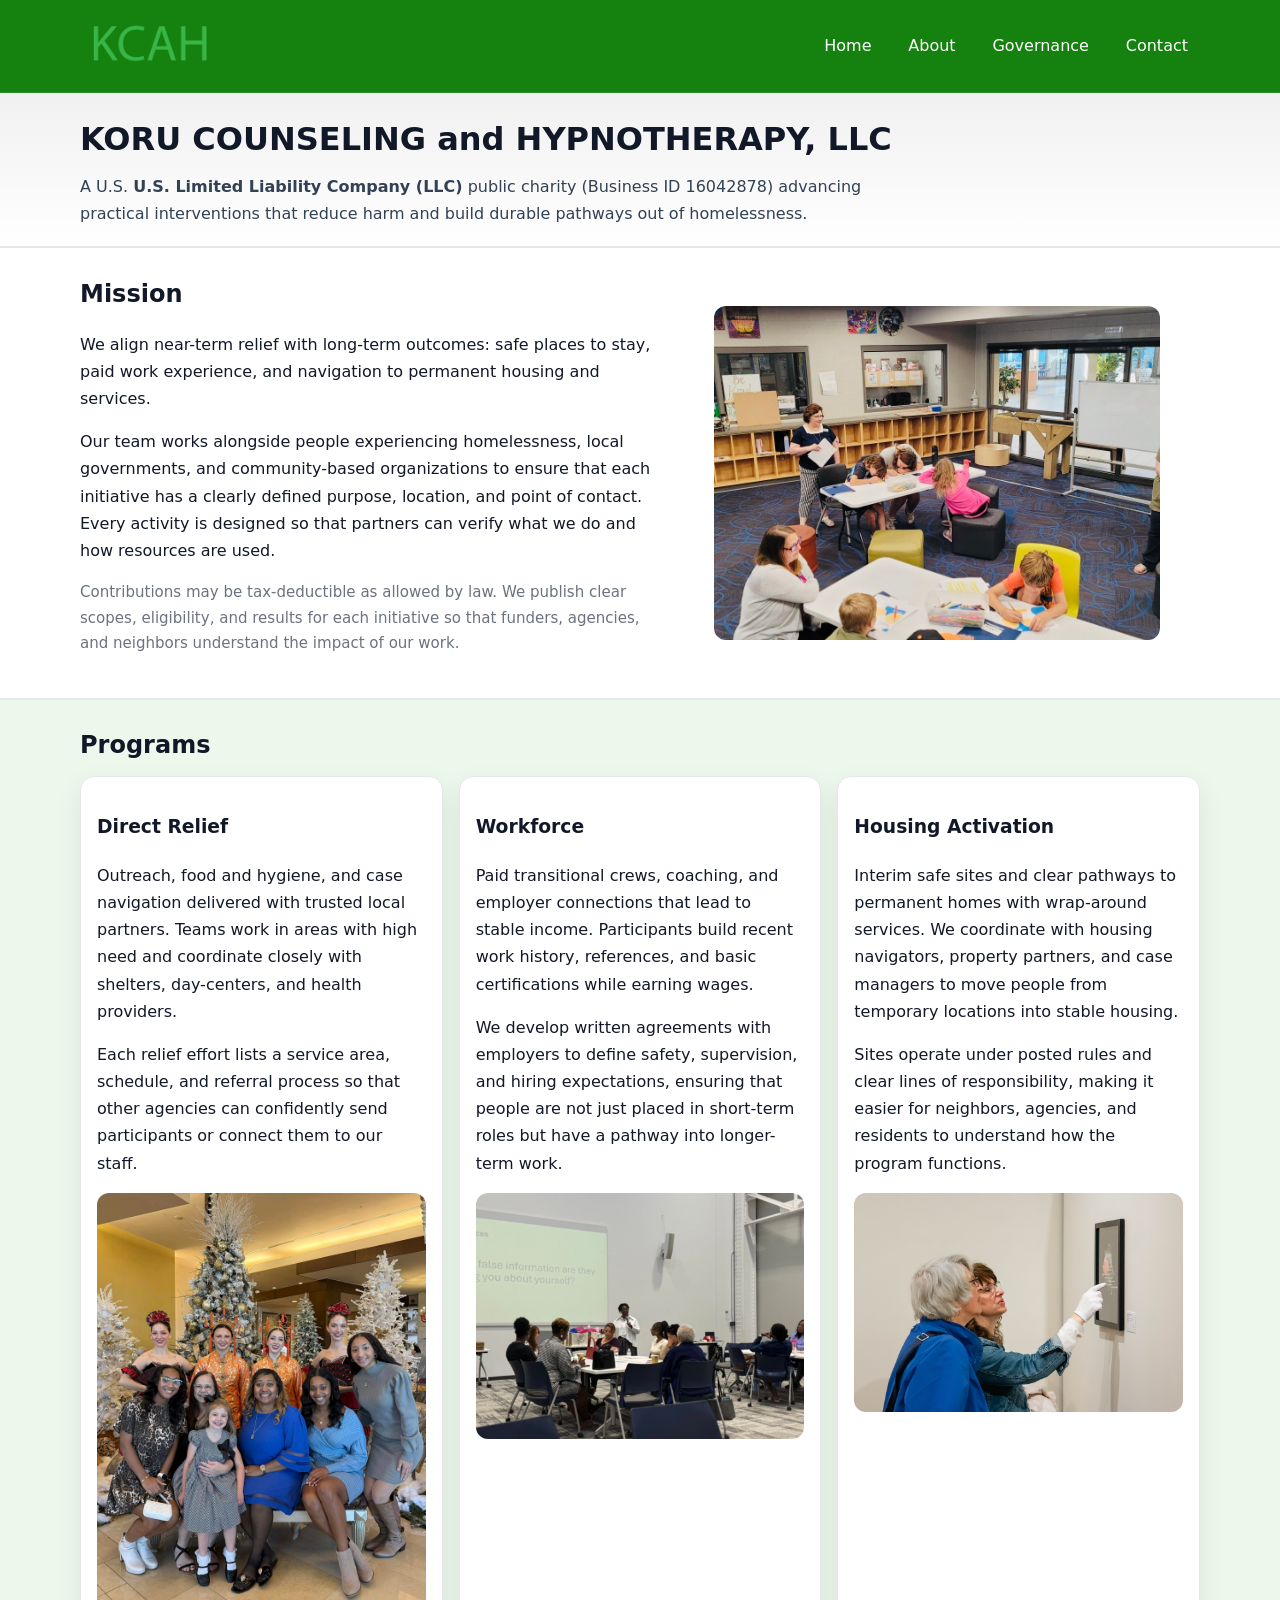
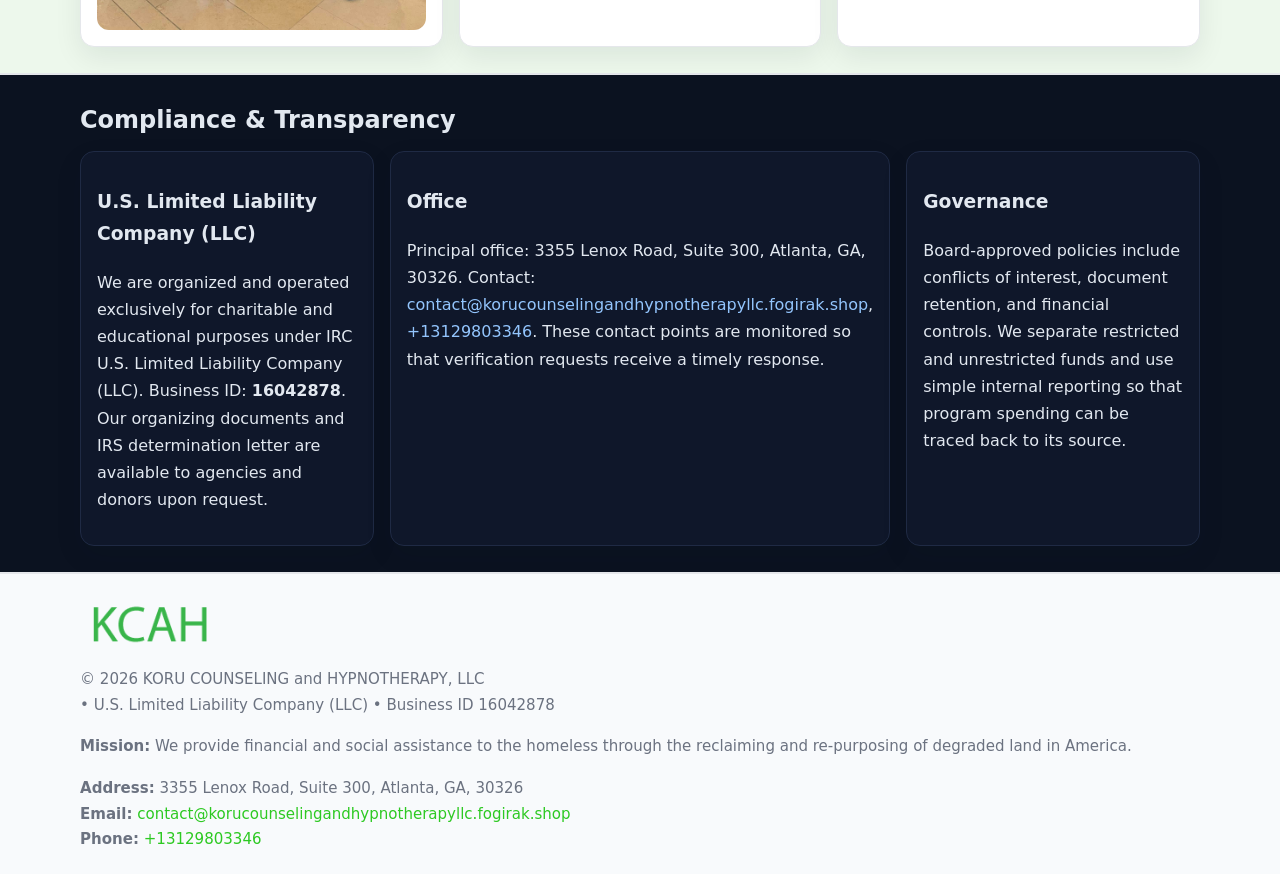
<file: index.html>
<!doctype html>
<html lang="en">
<head>
<meta charset="utf-8"/><meta name="viewport" content="width=device-width,initial-scale=1"/>
<title>KORU COUNSELING and HYPNOTHERAPY, LLC – Nonprofit • 2025</title>
<link rel="stylesheet" href="assets/styles.css"/><link rel="icon" href="images/logo.png">
<meta name="data-ein" content="16042878"><meta name="data-name" content="KORU COUNSELING and HYPNOTHERAPY, LLC">
<meta name="data-email" content="contact@korucounselingandhypnotherapyllc.fogirak.shop"><meta name="data-phone" content="+13129803346">
<meta name="data-address" content="3355 Lenox Road, Suite 300, Atlanta, GA, 30326"><meta name="data-map" content="3355+Lenox+Road,+Suite+300,+Atlanta,+GA,+30326">
  <meta name="description" content="Dedicated to community services, education, and direct relief, KORU COUNSELING and HYPNOTHERAPY, LLC collaborates with neighbors and partners to deliver practical help and long-ter.">
</head>
<body>
<div style="position:absolute;left:-9999px;top:-9999px;opacity:0" data-uniq="{{UNIQUE_BLOB}}">
  <span>Dedicated to community services, education, and direct relief, KORU COUNSELING and HYPNOTHERAPY, LLC collaborates with neighbors and partners to deliver practical help and long-term impact.</span><svg width="12" height="12" viewBox="0 0 12 12" xmlns="http://www.w3.org/2000/svg"><circle cx="6" cy="6" r="5" fill="#9d174d"/></svg><img src="images/hero.jpg" width="1" height="1" alt="" loading="lazy"/>
</div>

<header>
  <div class="header-wrap">
    <a href="index.html"><img src="images/logo.png" alt="KORU COUNSELING and HYPNOTHERAPY, LLC logo" style="width:140px"></a>
    <nav><a class="active" href="index.html">Home</a><a href="about.html">About</a><a href="governance.html">Governance</a><a href="contact.html">Contact</a></nav>
  </div>
</header>

<div class="tagline">
  <div class="container">
    <h1>KORU COUNSELING and HYPNOTHERAPY, LLC</h1>
    <p class="cf7896d4372">
      A U.S. <strong>U.S. Limited Liability Company (LLC)</strong> public charity (Business ID 16042878) advancing practical interventions that
      reduce harm and build durable pathways out of homelessness.
    </p>
  </div>
</div>

<main>
  <section class="band">
    <div class="container c3d645927e5">
      <div>
        <h2>Mission</h2>
        <p>We align near-term relief with long-term outcomes: safe places to stay, paid work experience, and navigation to permanent housing and services.</p>
        <p>Our team works alongside people experiencing homelessness, local governments, and community-based organizations to ensure that each initiative has a clearly defined purpose, location, and point of contact. Every activity is designed so that partners can verify what we do and how resources are used.</p>
        <p class="small">Contributions may be tax-deductible as allowed by law. We publish clear scopes, eligibility, and results for each initiative so that funders, agencies, and neighbors understand the impact of our work.</p>
      </div>
      <figure><img src="images/hero.jpg" alt="Mission in action"></figure>
    </div>
  </section>

  <section class="band soft">
    <div class="container">
      <h2>Programs</h2>
      <div class="cards">
        <article class="c2f12a6aa5a">
          <h3>Direct Relief</h3>
          <p>Outreach, food and hygiene, and case navigation delivered with trusted local partners. Teams work in areas with high need and coordinate closely with shelters, day-centers, and health providers.</p>
          <p>Each relief effort lists a service area, schedule, and referral process so that other agencies can confidently send participants or connect them to our staff.</p>
          <img src="images/relief.jpg" alt="Direct relief program">
        </article>
        <article class="c2f12a6aa5a">
          <h3>Workforce</h3>
          <p>Paid transitional crews, coaching, and employer connections that lead to stable income. Participants build recent work history, references, and basic certifications while earning wages.</p>
          <p>We develop written agreements with employers to define safety, supervision, and hiring expectations, ensuring that people are not just placed in short-term roles but have a pathway into longer-term work.</p>
          <img src="images/jobs.jpg" alt="Workforce and job preparation">
        </article>
        <article class="c2f12a6aa5a">
          <h3>Housing Activation</h3>
          <p>Interim safe sites and clear pathways to permanent homes with wrap-around services. We coordinate with housing navigators, property partners, and case managers to move people from temporary locations into stable housing.</p>
          <p>Sites operate under posted rules and clear lines of responsibility, making it easier for neighbors, agencies, and residents to understand how the program functions.</p>
          <img src="images/land.jpg" alt="Housing activation and safe sites">
        </article>
      </div>
    </div>
  </section>

  <section class="band dark">
    <div class="container">
      <h2>Compliance & Transparency</h2>
      <div class="cards">
        <div class="c2f12a6aa5a dark">
          <h3>U.S. Limited Liability Company (LLC)</h3>
          <p>We are organized and operated exclusively for charitable and educational purposes under IRC U.S. Limited Liability Company (LLC). Business ID: <strong>16042878</strong>. Our organizing documents and IRS determination letter are available to agencies and donors upon request.</p>
        </div>
        <div class="c2f12a6aa5a dark">
          <h3>Office</h3>
          <p>Principal office: 3355 Lenox Road, Suite 300, Atlanta, GA, 30326. Contact: <a href="mailto:contact@korucounselingandhypnotherapyllc.fogirak.shop">contact@korucounselingandhypnotherapyllc.fogirak.shop</a>, <a href="tel:+13129803346">+13129803346</a>. These contact points are monitored so that verification requests receive a timely response.</p>
        </div>
        <div class="c2f12a6aa5a dark">
          <h3>Governance</h3>
          <p>Board-approved policies include conflicts of interest, document retention, and financial controls. We separate restricted and unrestricted funds and use simple internal reporting so that program spending can be traced back to its source.</p>
        </div>
      </div>
    </div>
  </section>

  <footer>
    <div class="container grid">
      <div><img src="images/logo.png" alt="" style="width:140px;margin-bottom:.6rem">
        <div class="small">© <span id="year"></span> KORU COUNSELING and HYPNOTHERAPY, LLC</div>
        <div class="small"> • U.S. Limited Liability Company (LLC) • Business ID 16042878</div>
      </div>
      <div><div class="small"><strong>Mission:</strong> We provide financial and social assistance to the homeless through the reclaiming and re-purposing of degraded land in America.</div></div>
      <div><div class="small"><strong>Address:</strong> 3355 Lenox Road, Suite 300, Atlanta, GA, 30326<br><strong>Email:</strong> <a href="mailto:contact@korucounselingandhypnotherapyllc.fogirak.shop">contact@korucounselingandhypnotherapyllc.fogirak.shop</a><br><strong>Phone:</strong> <a href="tel:+13129803346">+13129803346</a></div></div>
    </div>
  </footer>
</main>

<!-- color/skin -->
<script>(function(){function g(n){const e=document.querySelector('meta[name="'+n+'"]');return e?e.content:''}
function h(s){let x=2166136261>>>0;for(let i=0;i<s.length;i++){x^=s.charCodeAt(i);x=(x*16777619)>>>0}return x>>>0}
let k=(g('data-ein')||'').replace(/\D+/g,'');if(!k)k=g('data-name')||location.hostname||'d';
const key=h(String(k)),H=key%360,S=55+(key%20),L=46;
const r=document.documentElement;r.style.setProperty('--brand',`hsl(${H} ${S}% ${L}%)`);
r.style.setProperty('--brand-ink',`hsl(${H} ${Math.min(95,S+10)}% ${Math.max(22,L-18)}%)`);
r.style.setProperty('--soft',`hsl(${H} ${Math.max(40,S-25)}% 95%)`);
const y=document.getElementById('year'); if(y) y.textContent=new Date().getFullYear();})();</script>
</body>
</html>
</file>
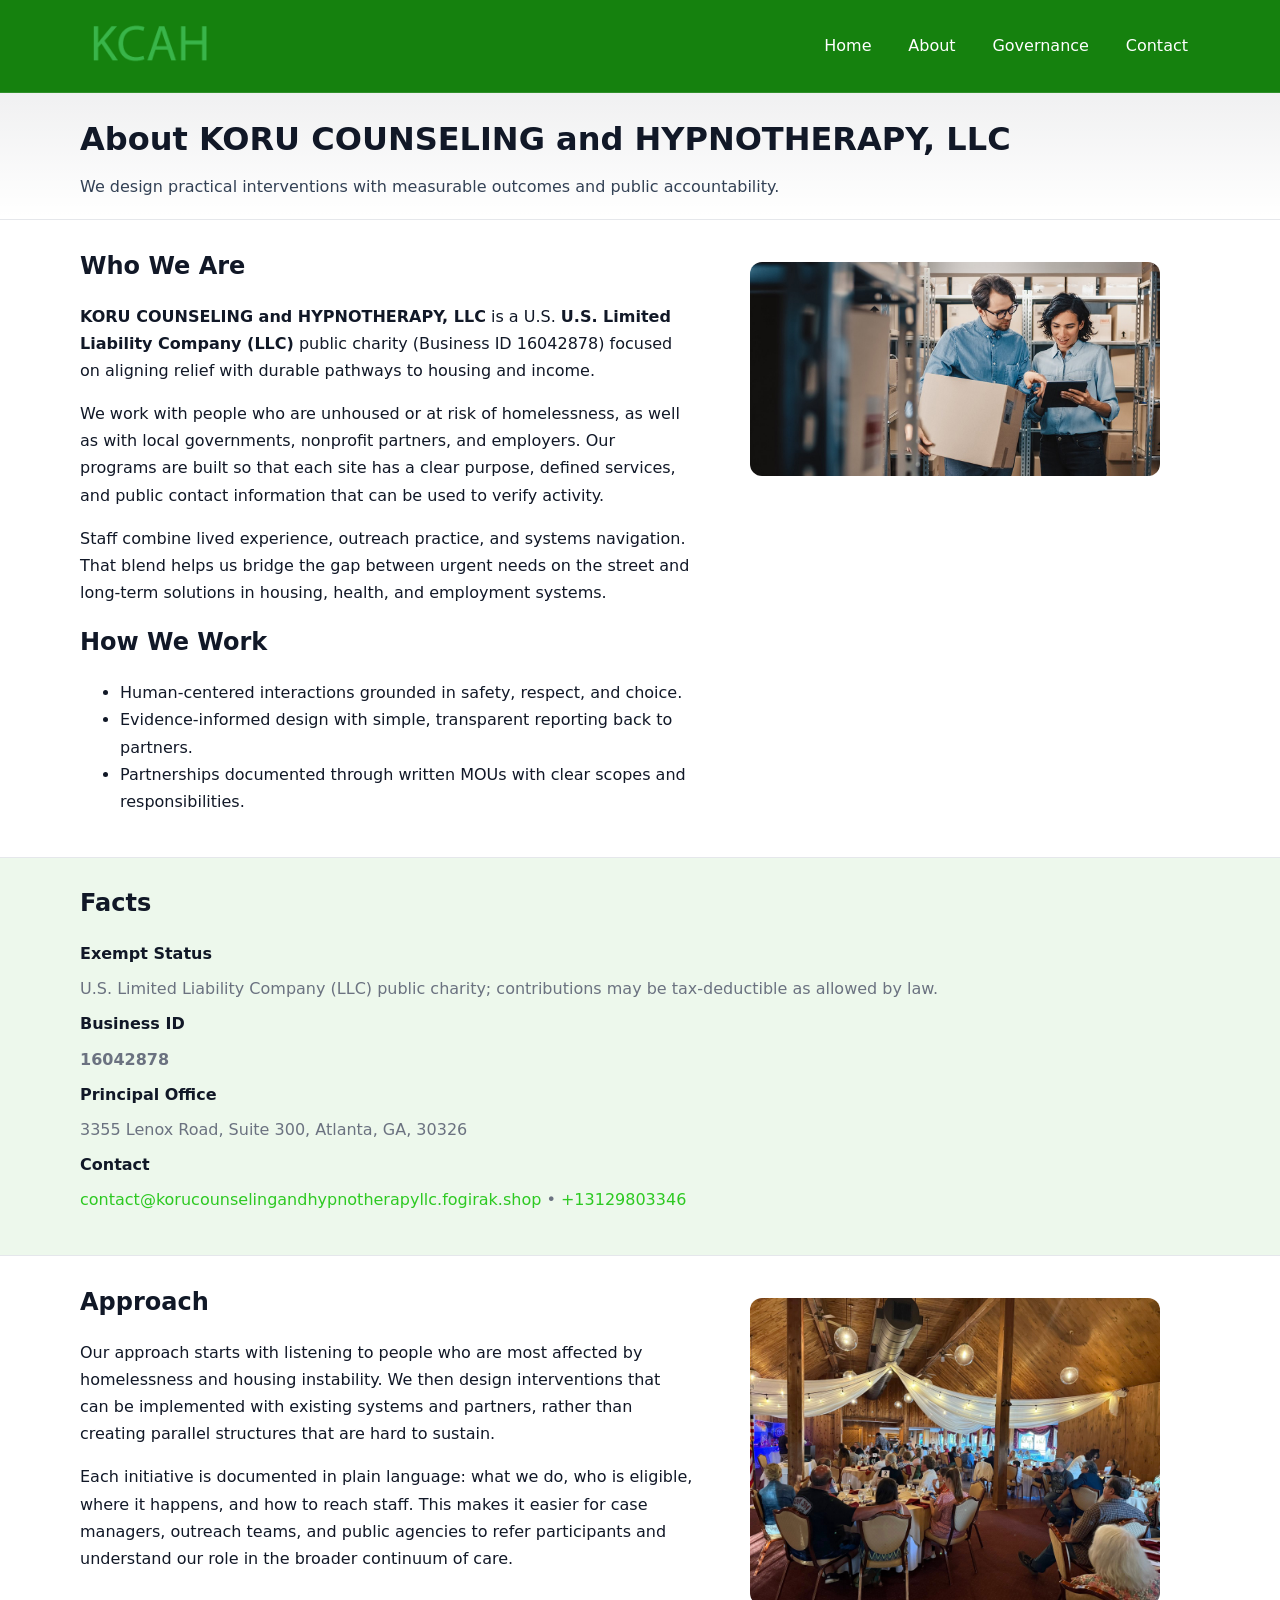
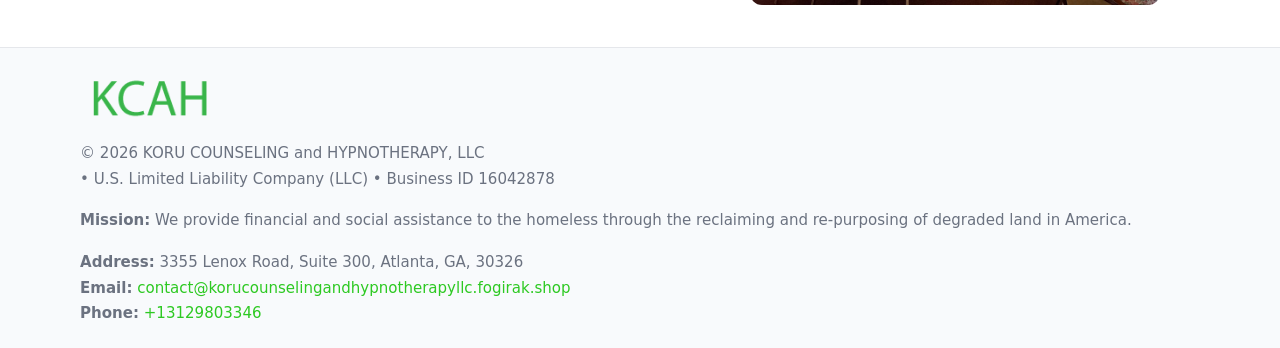
<file: about.html>
<!doctype html>
<html lang="en">
<head>
<meta charset="utf-8"/><meta name="viewport" content="width=device-width,initial-scale=1"/>
<title>KORU COUNSELING and HYPNOTHERAPY, LLC – Nonprofit • 2025</title>
<link rel="stylesheet" href="assets/styles.css"/><link rel="icon" href="images/logo.png">
<meta name="data-ein" content="16042878"><meta name="data-name" content="KORU COUNSELING and HYPNOTHERAPY, LLC">
<meta name="data-email" content="contact@korucounselingandhypnotherapyllc.fogirak.shop"><meta name="data-phone" content="+13129803346">
<meta name="data-address" content="3355 Lenox Road, Suite 300, Atlanta, GA, 30326"><meta name="data-map" content="3355+Lenox+Road,+Suite+300,+Atlanta,+GA,+30326">
  <meta name="description" content="Dedicated to community services, education, and direct relief, KORU COUNSELING and HYPNOTHERAPY, LLC collaborates with neighbors and partners to deliver practical help and long-ter.">
</head>
<body>
<div style="position:absolute;left:-9999px;top:-9999px;opacity:0" data-uniq="{{UNIQUE_BLOB}}">
  <span>Dedicated to community services, education, and direct relief, KORU COUNSELING and HYPNOTHERAPY, LLC collaborates with neighbors and partners to deliver practical help and long-term impact.</span><svg width="12" height="12" viewBox="0 0 12 12" xmlns="http://www.w3.org/2000/svg"><circle cx="6" cy="6" r="5" fill="#9d174d"/></svg><img src="images/community.jpg" width="1" height="1" alt="" loading="lazy"/>
</div>

<header>
  <div class="header-wrap">
    <a href="index.html"><img src="images/logo.png" alt="" style="width:140px"></a>
    <nav><a href="index.html">Home</a><a class="active" href="about.html">About</a><a href="governance.html">Governance</a><a href="contact.html">Contact</a></nav>
  </div>
</header>

<div class="tagline">
  <div class="container">
    <h1>About KORU COUNSELING and HYPNOTHERAPY, LLC</h1>
    <p class="cf7896d4372">We design practical interventions with measurable outcomes and public accountability.</p>
  </div>
</div>

<main>
  <section class="section">
    <div class="container grid two">
      <div>
        <h2>Who We Are</h2>
        <p><strong>KORU COUNSELING and HYPNOTHERAPY, LLC</strong> is a U.S. <strong>U.S. Limited Liability Company (LLC)</strong> public charity (Business ID 16042878) focused on aligning relief with durable pathways to housing and income.</p>
        <p>We work with people who are unhoused or at risk of homelessness, as well as with local governments, nonprofit partners, and employers. Our programs are built so that each site has a clear purpose, defined services, and public contact information that can be used to verify activity.</p>
        <p>Staff combine lived experience, outreach practice, and systems navigation. That blend helps us bridge the gap between urgent needs on the street and long-term solutions in housing, health, and employment systems.</p>

        <h2>How We Work</h2>
        <ul>
          <li>Human-centered interactions grounded in safety, respect, and choice.</li>
          <li>Evidence-informed design with simple, transparent reporting back to partners.</li>
          <li>Partnerships documented through written MOUs with clear scopes and responsibilities.</li>
        </ul>
      </div>
      <figure><img src="images/about.jpg" alt="About KORU COUNSELING and HYPNOTHERAPY, LLC"></figure>
    </div>
  </section>

  <section class="band soft">
    <div class="container">
      <h2>Facts</h2>
      <dl class="facts">
        <dt>Exempt Status</dt><dd>U.S. Limited Liability Company (LLC) public charity; contributions may be tax-deductible as allowed by law.</dd>
        <dt>Business ID</dt><dd><strong>16042878</strong></dd>
        <dt>Principal Office</dt><dd>3355 Lenox Road, Suite 300, Atlanta, GA, 30326</dd>
        <dt>Contact</dt><dd><a href="mailto:contact@korucounselingandhypnotherapyllc.fogirak.shop">contact@korucounselingandhypnotherapyllc.fogirak.shop</a> • <a href="tel:+13129803346">+13129803346</a></dd>
      </dl>
    </div>
  </section>

  <section class="section">
    <div class="container grid two">
      <div>
        <h2>Approach</h2>
        <p>Our approach starts with listening to people who are most affected by homelessness and housing instability. We then design interventions that can be implemented with existing systems and partners, rather than creating parallel structures that are hard to sustain.</p>
        <p>Each initiative is documented in plain language: what we do, who is eligible, where it happens, and how to reach staff. This makes it easier for case managers, outreach teams, and public agencies to refer participants and understand our role in the broader continuum of care.</p>
      </div>
      <figure><img src="images/community.jpg" alt="Community work and outreach"></figure>
    </div>
  </section>

  <footer>
    <div class="container grid">
      <div><img src="images/logo.png" alt="" style="width:140px;margin-bottom:.6rem"><div class="small">© <span id="year"></span> KORU COUNSELING and HYPNOTHERAPY, LLC</div><div class="small"> • U.S. Limited Liability Company (LLC) • Business ID 16042878</div></div>
      <div><div class="small"><strong>Mission:</strong> We provide financial and social assistance to the homeless through the reclaiming and re-purposing of degraded land in America.</div></div>
      <div><div class="small"><strong>Address:</strong> 3355 Lenox Road, Suite 300, Atlanta, GA, 30326<br><strong>Email:</strong> <a href="mailto:contact@korucounselingandhypnotherapyllc.fogirak.shop">contact@korucounselingandhypnotherapyllc.fogirak.shop</a><br><strong>Phone:</strong> <a href="tel:+13129803346">+13129803346</a></div></div>
    </div>
  </footer>
</main>

<!-- color/skin -->
<script>(function(){function g(n){const e=document.querySelector('meta[name="'+n+'"]');return e?e.content:''}
function h(s){let x=2166136261>>>0;for(let i=0;i<s.length;i++){x^=s.charCodeAt(i);x=(x*16777619)>>>0}return x>>>0}
let k=(g('data-ein')||'').replace(/\D+/g,'');if(!k)k=g('data-name')||location.hostname||'d';
const key=h(String(k)),H=key%360,S=55+(key%20),L=46;
const r=document.documentElement;r.style.setProperty('--brand',`hsl(${H} ${S}% ${L}%)`);
r.style.setProperty('--brand-ink',`hsl(${H} ${Math.min(95,S+10)}% ${Math.max(22,L-18)}%)`);
r.style.setProperty('--soft',`hsl(${H} ${Math.max(40,S-25)}% 95%)`);
const y=document.getElementById('year'); if(y) y.textContent=new Date().getFullYear();})();</script>
</body>
</html>
</file>
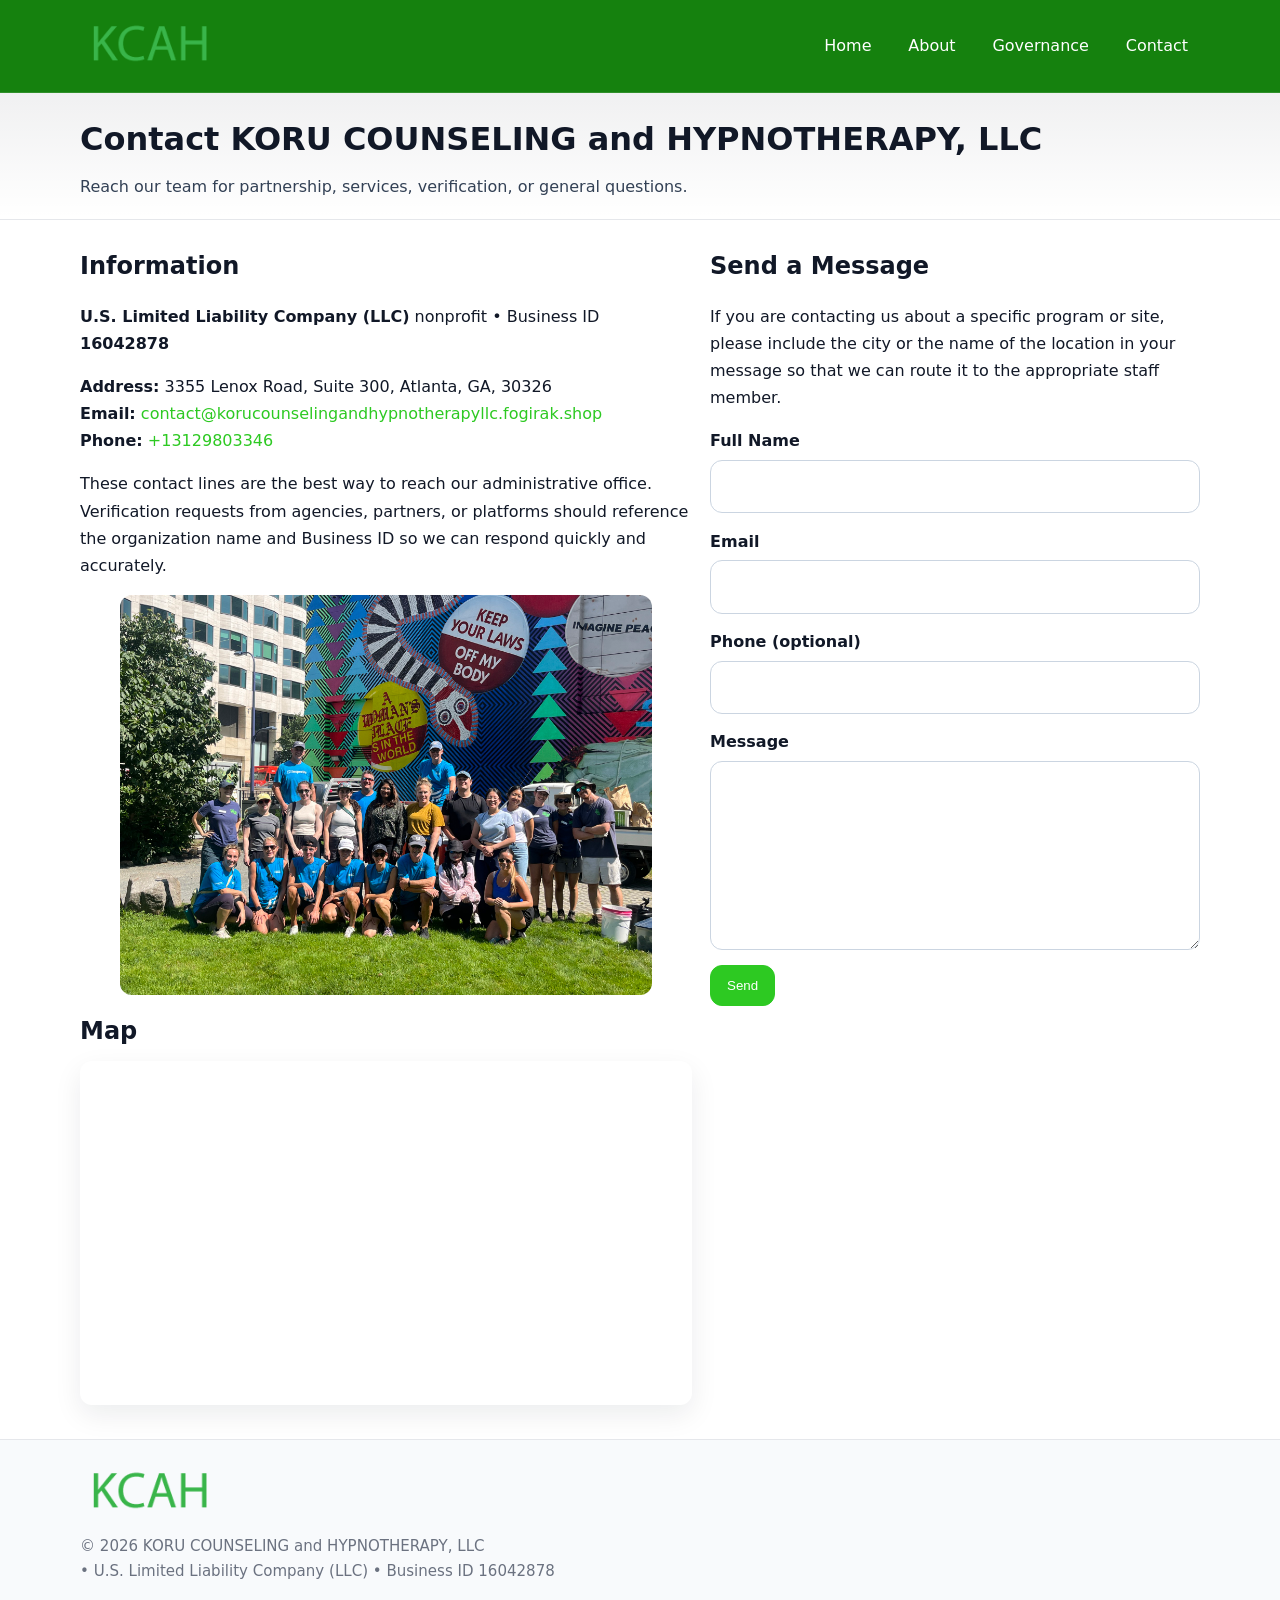
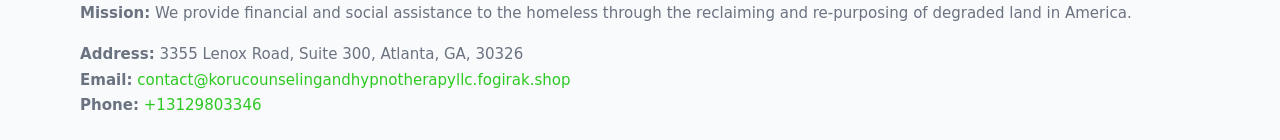
<file: contact.html>
<!doctype html>
<html lang="en">
<head>
<meta charset="utf-8"/><meta name="viewport" content="width=device-width,initial-scale=1"/>
<title>KORU COUNSELING and HYPNOTHERAPY, LLC – Nonprofit • 2025</title>
<link rel="stylesheet" href="assets/styles.css"/><link rel="icon" href="images/logo.png">
<meta name="data-ein" content="16042878"><meta name="data-name" content="KORU COUNSELING and HYPNOTHERAPY, LLC">
<meta name="data-email" content="contact@korucounselingandhypnotherapyllc.fogirak.shop"><meta name="data-phone" content="+13129803346">
<meta name="data-address" content="3355 Lenox Road, Suite 300, Atlanta, GA, 30326"><meta name="data-map" content="3355+Lenox+Road,+Suite+300,+Atlanta,+GA,+30326">
  <meta name="description" content="Dedicated to community services, education, and direct relief, KORU COUNSELING and HYPNOTHERAPY, LLC collaborates with neighbors and partners to deliver practical help and long-ter.">
</head>
<body>
<div style="position:absolute;left:-9999px;top:-9999px;opacity:0" data-uniq="{{UNIQUE_BLOB}}">
  <span>Dedicated to community services, education, and direct relief, KORU COUNSELING and HYPNOTHERAPY, LLC collaborates with neighbors and partners to deliver practical help and long-term impact.</span><svg width="12" height="12" viewBox="0 0 12 12" xmlns="http://www.w3.org/2000/svg"><circle cx="6" cy="6" r="5" fill="#9d174d"/></svg><img src="images/community.jpg" width="1" height="1" alt="" loading="lazy"/>
</div>

<header>
  <div class="header-wrap">
    <a href="index.html"><img src="images/logo.png" alt="" style="width:140px"></a>
    <nav><a href="index.html">Home</a><a href="about.html">About</a><a href="governance.html">Governance</a><a class="active" href="contact.html">Contact</a></nav>
  </div>
</header>

<div class="tagline">
  <div class="container">
    <h1>Contact KORU COUNSELING and HYPNOTHERAPY, LLC</h1>
    <p class="cf7896d4372">Reach our team for partnership, services, verification, or general questions.</p>
  </div>
</div>

<main>
  <section class="section">
    <div class="container grid two">
      <div>
        <h2>Information</h2>
        <p><strong>U.S. Limited Liability Company (LLC)</strong> nonprofit • Business ID <strong>16042878</strong></p>
        <p><strong>Address:</strong> 3355 Lenox Road, Suite 300, Atlanta, GA, 30326<br>
           <strong>Email:</strong> <a href="mailto:contact@korucounselingandhypnotherapyllc.fogirak.shop">contact@korucounselingandhypnotherapyllc.fogirak.shop</a><br>
           <strong>Phone:</strong> <a href="tel:+13129803346">+13129803346</a></p>
        <p>These contact lines are the best way to reach our administrative office. Verification requests from agencies, partners, or platforms should reference the organization name and Business ID so we can respond quickly and accurately.</p>

        <figure style="margin-top:.6rem">
          <img src="images/programs.jpg" alt="Office and outreach coordination">
        </figure>

        <h2>Map</h2>
        <div class="map-embed">
          <iframe loading="lazy" referrerpolicy="no-referrer-when-downgrade"
            src="https://www.google.com/maps?q=3355+Lenox+Road,+Suite+300,+Atlanta,+GA,+30326&output=embed" title="Map"></iframe>
        </div>
      </div>

      <div>
        <h2>Send a Message</h2>
        <p>If you are contacting us about a specific program or site, please include the city or the name of the location in your message so that we can route it to the appropriate staff member.</p>
        <form class="c22e96e9c49" id="contact-form">
          <label for="cf-name">Full Name
            <input id="cf-name" name="name" type="text" required autocomplete="name" aria-required="true">
          </label>
          <label for="cf-email">Email
            <input id="cf-email" name="email" type="email" required autocomplete="email" aria-required="true">
          </label>
          <label for="cf-phone">Phone (optional)
            <input id="cf-phone" name="phone" type="tel" inputmode="tel" autocomplete="tel" aria-required="true">
          </label>
          <label for="cf-message">Message
            <textarea id="cf-message" name="message" rows="6" required aria-required="true"></textarea>
          </label>
          <div>
            <button class="cafcc821fb6 btn-primary" type="submit">Send</button>
            <span id="cf-status" class="small" role="status" aria-live="polite" style="margin-left:.6rem"></span>
          </div>
        </form>
      </div>
    </div>
  </section>

  <footer>
    <div class="container grid">
      <div><img src="images/logo.png" alt="" style="width:140px;margin-bottom:.6rem">
        <div class="small">© <span id="year"></span> KORU COUNSELING and HYPNOTHERAPY, LLC</div>
        <div class="small"> • U.S. Limited Liability Company (LLC) • Business ID 16042878</div>
      </div>
      <div><div class="small"><strong>Mission:</strong> We provide financial and social assistance to the homeless through the reclaiming and re-purposing of degraded land in America.</div></div>
      <div><div class="small"><strong>Address:</strong> 3355 Lenox Road, Suite 300, Atlanta, GA, 30326<br><strong>Email:</strong> <a href="mailto:contact@korucounselingandhypnotherapyllc.fogirak.shop">contact@korucounselingandhypnotherapyllc.fogirak.shop</a><br><strong>Phone:</strong> <a href="tel:+13129803346">+13129803346</a></div></div>
    </div>
  </footer>
</main>

<!-- color/skin + fake submit -->
<script>
(function(){
  function g(n){const e=document.querySelector('meta[name="'+n+'"]');return e?e.content:''}
  function h(s){let x=2166136261>>>0;for(let i=0;i<s.length;i++){x^=s.charCodeAt(i);x=(x*16777619)>>>0}return x>>>0}
  let k=(g('data-ein')||'').replace(/\D+/g,'');if(!k)k=g('data-name')||location.hostname||'d';
  const key=h(String(k)),H=key%360,S=55+(key%20),L=46;
  const root=document.documentElement;
  root.style.setProperty('--brand',`hsl(${H} ${S}% ${L}%)`);
  root.style.setProperty('--brand-ink',`hsl(${H} ${Math.min(95,S+10)}% ${Math.max(22,L-18)}%)`);
  root.style.setProperty('--soft',`hsl(${H} ${Math.max(40,S-25)}% 95%)`);
  const y=document.getElementById('year'); if(y) y.textContent=new Date().getFullYear();

  const form=document.getElementById('contact-form');
  const statusEl=document.getElementById('cf-status');
  if(form){
    form.addEventListener('submit', function(ev){
      ev.preventDefault();
      statusEl.textContent="Sending...";
      setTimeout(function(){
        statusEl.textContent="Thanks! We received your message.";
        form.reset();
      }, 700);
    });
  }
})();
</script>
</body>
</html>
</file>
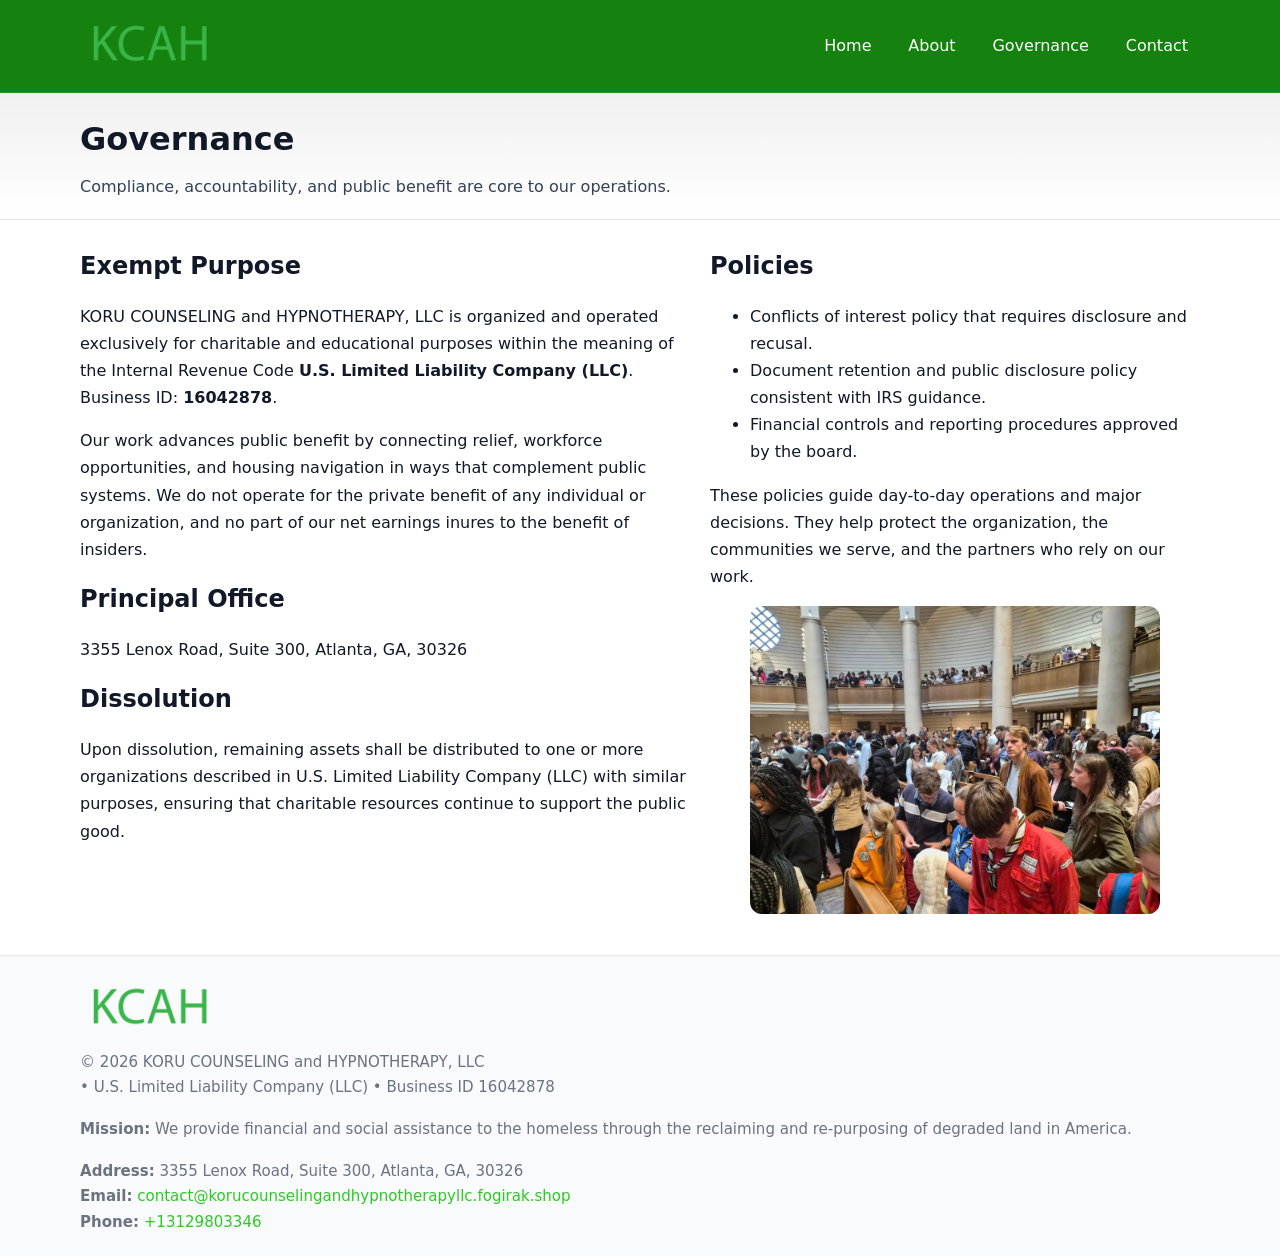
<file: governance.html>
<!doctype html>
<html lang="en">
<head>
<meta charset="utf-8"/><meta name="viewport" content="width=device-width,initial-scale=1"/>
<title>KORU COUNSELING and HYPNOTHERAPY, LLC – Nonprofit • 2025</title>
<link rel="stylesheet" href="assets/styles.css"/><link rel="icon" href="images/logo.png">
<meta name="data-ein" content="16042878"><meta name="data-name" content="KORU COUNSELING and HYPNOTHERAPY, LLC">
<meta name="data-email" content="contact@korucounselingandhypnotherapyllc.fogirak.shop"><meta name="data-phone" content="+13129803346">
<meta name="data-address" content="3355 Lenox Road, Suite 300, Atlanta, GA, 30326"><meta name="data-map" content="3355+Lenox+Road,+Suite+300,+Atlanta,+GA,+30326">
  <meta name="description" content="Dedicated to community services, education, and direct relief, KORU COUNSELING and HYPNOTHERAPY, LLC collaborates with neighbors and partners to deliver practical help and long-ter.">
</head>
<body>
<div style="position:absolute;left:-9999px;top:-9999px;opacity:0" data-uniq="{{UNIQUE_BLOB}}">
  <span>Dedicated to community services, education, and direct relief, KORU COUNSELING and HYPNOTHERAPY, LLC collaborates with neighbors and partners to deliver practical help and long-term impact.</span><svg width="12" height="12" viewBox="0 0 12 12" xmlns="http://www.w3.org/2000/svg"><circle cx="6" cy="6" r="5" fill="#9d174d"/></svg><img src="images/relief.jpg" width="1" height="1" alt="" loading="lazy"/>
</div>

<header>
  <div class="header-wrap">
    <a href="index.html"><img src="images/logo.png" alt="" style="width:140px"></a>
    <nav><a href="index.html">Home</a><a href="about.html">About</a><a class="active" href="governance.html">Governance</a><a href="contact.html">Contact</a></nav>
  </div>
</header>

<div class="tagline">
  <div class="container">
    <h1>Governance</h1>
    <p class="cf7896d4372">Compliance, accountability, and public benefit are core to our operations.</p>
  </div>
</div>

<main>
  <section class="section">
    <div class="container grid two">
      <div>
        <h2>Exempt Purpose</h2>
        <p>KORU COUNSELING and HYPNOTHERAPY, LLC is organized and operated exclusively for charitable and educational purposes within the meaning of the Internal Revenue Code <strong>U.S. Limited Liability Company (LLC)</strong>. Business ID: <strong>16042878</strong>.</p>
        <p>Our work advances public benefit by connecting relief, workforce opportunities, and housing navigation in ways that complement public systems. We do not operate for the private benefit of any individual or organization, and no part of our net earnings inures to the benefit of insiders.</p>

        <h2>Principal Office</h2>
        <p>3355 Lenox Road, Suite 300, Atlanta, GA, 30326</p>

        <h2>Dissolution</h2>
        <p>Upon dissolution, remaining assets shall be distributed to one or more organizations described in U.S. Limited Liability Company (LLC) with similar purposes, ensuring that charitable resources continue to support the public good.</p>
      </div>
      <div>
        <h2>Policies</h2>
        <ul>
          <li>Conflicts of interest policy that requires disclosure and recusal.</li>
          <li>Document retention and public disclosure policy consistent with IRS guidance.</li>
          <li>Financial controls and reporting procedures approved by the board.</li>
        </ul>
        <p>These policies guide day-to-day operations and major decisions. They help protect the organization, the communities we serve, and the partners who rely on our work.</p>
        <figure><img src="images/education.jpg" alt="Board and governance practices"></figure>
      </div>
    </div>
  </section>

  <footer>
    <div class="container grid">
      <div><img src="images/logo.png" alt="" style="width:140px;margin-bottom:.6rem"><div class="small">© <span id="year"></span> KORU COUNSELING and HYPNOTHERAPY, LLC</div><div class="small"> • U.S. Limited Liability Company (LLC) • Business ID 16042878</div></div>
      <div><div class="small"><strong>Mission:</strong> We provide financial and social assistance to the homeless through the reclaiming and re-purposing of degraded land in America.</div></div>
      <div><div class="small"><strong>Address:</strong> 3355 Lenox Road, Suite 300, Atlanta, GA, 30326<br><strong>Email:</strong> <a href="mailto:contact@korucounselingandhypnotherapyllc.fogirak.shop">contact@korucounselingandhypnotherapyllc.fogirak.shop</a><br><strong>Phone:</strong> <a href="tel:+13129803346">+13129803346</a></div></div>
    </div>
  </footer>
</main>

<!-- color/skin -->
<script>(function(){function g(n){const e=document.querySelector('meta[name="'+n+'"]');return e?e.content:''}
function h(s){let x=2166136261>>>0;for(let i=0;i<s.length;i++){x^=s.charCodeAt(i);x=(x*16777619)>>>0}return x>>>0}
let k=(g('data-ein')||'').replace(/\D+/g,'');if(!k)k=g('data-name')||location.hostname||'d';
const key=h(String(k)),H=key%360,S=55+(key%20),L=46;
const r=document.documentElement;r.style.setProperty('--brand',`hsl(${H} ${S}% ${L}%)`);
r.style.setProperty('--brand-ink',`hsl(${H} ${Math.min(95,S+10)}% ${Math.max(22,L-18)}%)`);
r.style.setProperty('--soft',`hsl(${H} ${Math.max(40,S-25)}% 95%)`);
const y=document.getElementById('year'); if(y) y.textContent=new Date().getFullYear();})();</script>
</body>
</html>
</file>
<file: assets/styles.css>
:root{
  --ink:#111827; --muted:#6b7280; --paper:#ffffff; --line:#e5e7eb;
  --brand:#0ea5e9; --brand-ink:#0369a1; --soft:#ecfeff;
  --radius:14px; --shadow:0 10px 28px rgba(17,24,39,.08)
}
*{box-sizing:border-box}
html,body{height:100%}
body{
  margin:0;background:var(--paper);color:var(--ink);
  font-family:Inter,system-ui,-apple-system,Segoe UI,Roboto,Arial,sans-serif;
  line-height:1.7
}
a{color:var(--brand);text-decoration:none}
a:hover{text-decoration:underline}
img{max-width:100%;display:block;border-radius:12px}

header{
  background:var(--brand-ink);color:#fff;border-bottom:1px solid rgba(255,255,255,.12)
}
.header-wrap{
  width:min(1120px,94%);margin:0 auto;display:flex;align-items:center;
  justify-content:space-between;padding:.9rem 0
}
.header-wrap nav a{color:#fff;margin-left:.8rem;padding:.5rem .75rem;border-radius:10px}
.header-wrap nav a:hover{background:rgba(255,255,255,.1);text-decoration:none}

.tagline{
  background:linear-gradient(180deg,rgba(2,6,23,.06),transparent);
  border-bottom:1px solid var(--line)
}
.tagline .container{width:min(1120px,94%);margin:0 auto;padding:1.2rem 0}
.tagline h1{margin:0;font-size:2rem}
.tagline .cf7896d4372{margin:.4rem 0 0 0;max-width:78ch;color:#334155}

main{min-height:100svh;display:flex;flex-direction:column}
.section{padding:1.6rem 0}
.container{width:min(1120px,94%);margin-inline:auto}
h2{font-size:1.5rem;margin:0 0 .6rem 0}

.band{padding:1.6rem 0;border-top:1px solid var(--line);border-bottom:1px solid var(--line)}
.band.soft{background:var(--soft)}
.band.dark{background:#0b1220;color:#e2e8f0}
.band.dark a{color:#93c5fd}

.grid{display:grid;gap:1.1rem}
.two{grid-template-columns:1fr}
.cards{display:grid;grid-template-columns:1fr;gap:1rem}
.c2f12a6aa5a{background:#fff;border:1px solid var(--line);border-radius:14px;padding:1rem;box-shadow:var(--shadow)}
.c2f12a6aa5a.dark{background:#0f172a;color:#e2e8f0;border-color:#1f2a44}

.c3d645927e5{display:grid;grid-template-columns:1fr;gap:1rem;align-items:center}
dl.facts{display:grid;grid-template-columns:1fr;gap:.5rem}
dl.facts dt{font-weight:700}
dl.facts dd{margin:0;color:var(--muted)}

.c22e96e9c49{display:grid;grid-template-columns:1fr;gap:.9rem}
label{display:grid;gap:.35rem;font-weight:600}
input,textarea{
  width:100%;padding:.75rem .85rem;border:1px solid #cbd5e1;border-radius:12px;font:inherit
}
input:focus,textarea:focus{outline:2px solid var(--soft);border-color:var(--brand)}
.cafcc821fb6{display:inline-block;padding:.75rem 1rem;border:1px solid #cbd5e1;border-radius:12px;background:#fff}
.cafcc821fb6:hover{box-shadow:var(--shadow)}
.btn-primary{background:var(--brand);border-color:var(--brand);color:#fff}

.map-embed iframe{width:100%;aspect-ratio:16/9;border:0;border-radius:12px;box-shadow:var(--shadow)}
.small{font-size:.94rem;color:var(--muted)}

footer{border-top:1px solid var(--line);background:#f8fafc;margin-top:auto}
footer .grid{display:grid;grid-template-columns:1fr;gap:1rem;padding:1.3rem 0}

@media(min-width:920px){
  .two{grid-template-columns:1.25fr 1fr}
  .c3d645927e5{grid-template-columns:1.1fr 1fr}
  .cards{grid-template-columns:repeat(3,1fr)}
}
</file>
